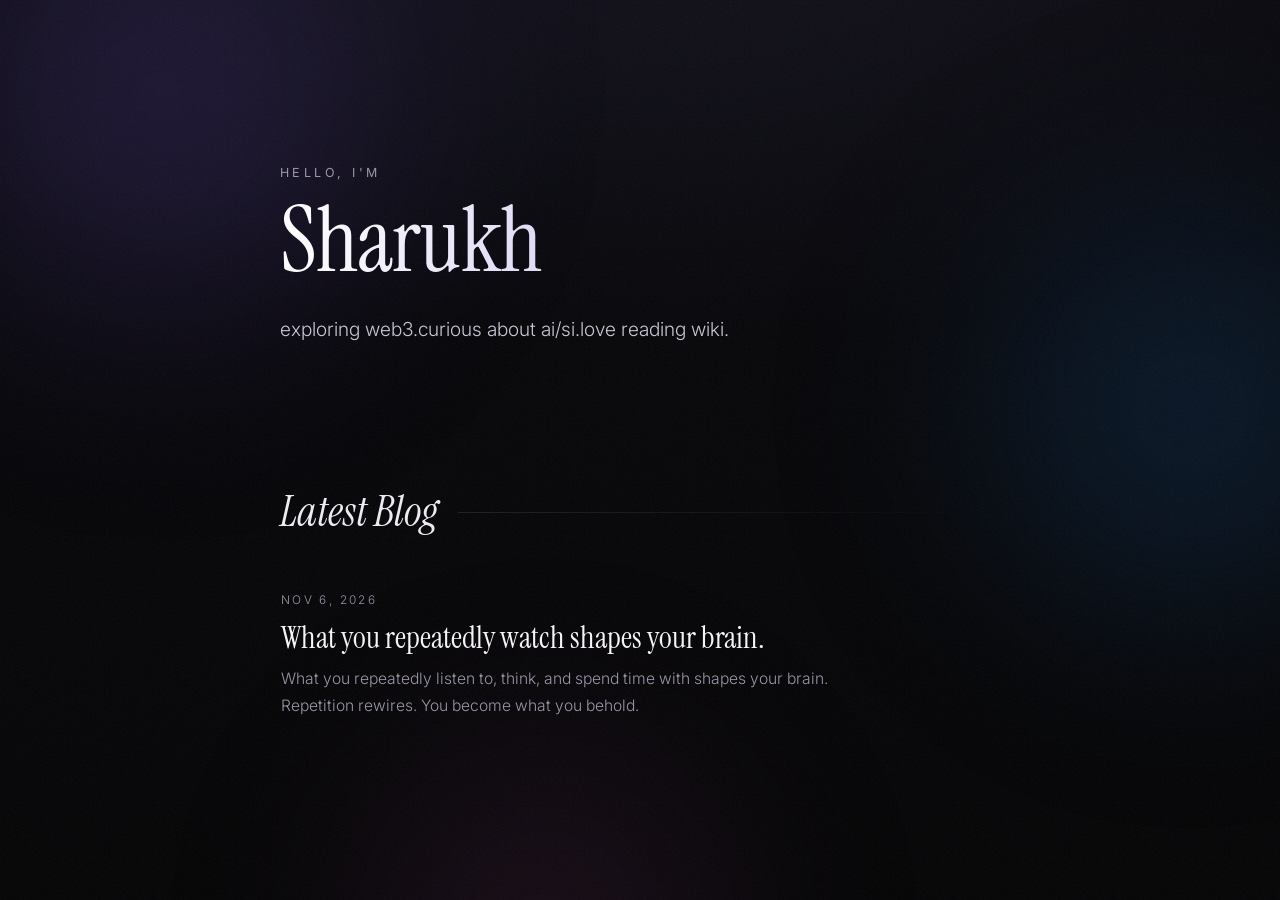
<file: index.html>
<!DOCTYPE html>
<html lang="en">
<head>
  <meta charset="UTF-8">
  <meta name="viewport" content="width=device-width, initial-scale=1">
  <title>Sharukh — Writing</title>
  <meta name="description" content="exploring web3.curious about ai/si.love reading wiki.">
  <meta name="theme-color" content="#050507">
  <link rel="preconnect" href="https://fonts.googleapis.com">
  <link rel="preconnect" href="https://fonts.gstatic.com" crossorigin>
  <link href="https://fonts.googleapis.com/css2?family=Instrument+Serif:ital@0;1&family=Inter:wght@300;400;500&display=swap" rel="stylesheet">
  <link rel="icon" href="favicon.svg" type="image/svg+xml">
  <link rel="stylesheet" href="style.css">
  <script>
    /* enables animations; shows the arrival veil after an in-site link click */
    (function(d){var c=d.documentElement;c.classList.add('js');
      try{if(sessionStorage.getItem('veil')){c.classList.add('arriving');sessionStorage.removeItem('veil');}}catch(e){}
      setTimeout(function(){if(!window.__site){c.classList.remove('js','arriving');}},2500);})(document);
  </script>
</head>
<body>
  <!-- Animated background (aurora glow + grain). No need to edit. -->
  <div class="bg" aria-hidden="true">
    <span class="orb orb-1"></span>
    <span class="orb orb-2"></span>
    <span class="orb orb-3"></span>
    <span class="grain"></span>
  </div>
  <!-- Page transition overlay used when a link is clicked -->
  <div class="veil" aria-hidden="true"></div>

  <main class="wrap">

    <!-- =========================================================
         ABOUT ME — EDIT THIS SECTION
         Change the name, the small label, and the paragraph below.
         ========================================================= -->
    <section class="about">
      <p class="eyebrow reveal">Hello, I'm</p>
      <h1 class="name reveal">Sharukh</h1>
      <p class="intro reveal">exploring web3.curious about ai/si.love reading wiki.</p>
    </section>
    <!-- ===================== END ABOUT ME ===================== -->

    <section class="latest" aria-labelledby="latest-title">
      <h2 id="latest-title" class="section-title reveal">Latest Blog</h2>

      <!-- Posts are loaded from posts.json by main.js.
           The list below is a fallback shown if JavaScript is off. -->
      <ol class="posts" id="posts">
        <li class="post reveal">
          <a class="post-link" href="posts/what-you-repeatedly-watch-shapes-your-brain.html">
            <time class="post-date" datetime="2026-11-06">Nov 6, 2026</time>
            <h3 class="post-title">What you repeatedly watch shapes your brain.</h3>
            <p class="post-excerpt">What you repeatedly listen to, think, and spend time with shapes your brain. Repetition rewires. You become what you behold.</p>
            <span class="post-arrow" aria-hidden="true">→</span>
          </a>
        </li>
      </ol>
    </section>

  </main>

  <script src="main.js"></script>
</body>
</html>
</file>
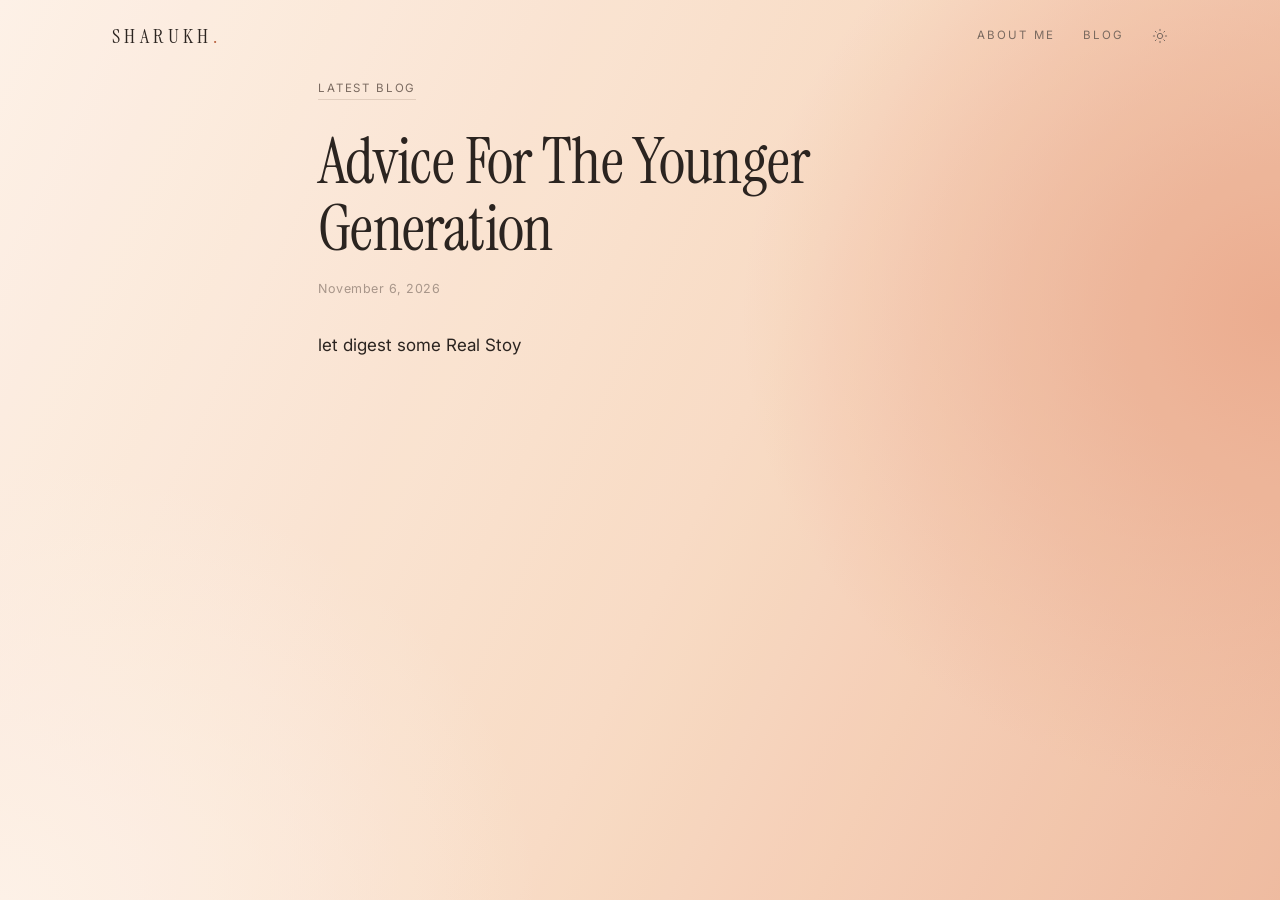
<file: posts/advice-for-the-younger-generation.html>
<!DOCTYPE html>
<html lang="en">
<head>
<meta charset="UTF-8" />
<meta name="viewport" content="width=device-width, initial-scale=1" />
<title>Advice For The Younger Generation · Sharukh</title>
<meta name="description" content="let digest some Real Stoy" />
<link rel="preconnect" href="https://fonts.googleapis.com" />
<link rel="preconnect" href="https://fonts.gstatic.com" crossorigin />
<link href="https://fonts.googleapis.com/css2?family=Instrument+Serif:ital@0;1&family=Inter:wght@300;400;500&display=swap" rel="stylesheet" />
<script>
  (function(){try{var t=localStorage.getItem('theme');if(!t){t=matchMedia('(prefers-color-scheme: dark)').matches?'dark':'light'}document.documentElement.setAttribute('data-theme',t)}catch(e){document.documentElement.setAttribute('data-theme','light')}})();
</script>
<style>
:root{
  --accent:#b8603e;
  --wash-1:#fdf1e6;
  --wash-2:#f8d9c0;
  --wash-3:#e9a585;
  --bg:#fcf5ee;
  --text:#2b2420;
  --muted:#7a6a60;
  --faint:#a8968a;
  --line:rgba(80,50,30,.14);
  --header:rgba(252,243,234,.72);
  --menu-bg:#fcf1e6;
  --serif:'Instrument Serif',Georgia,'Times New Roman',serif;
  --sans:'Inter',system-ui,-apple-system,'Segoe UI',Roboto,sans-serif;
  --col:700px;
}
[data-theme="dark"]{
  --accent:#e59a75;
  --wash-1:#17110e;
  --wash-2:#2a1a12;
  --wash-3:#4a2a1c;
  --bg:#15100d;
  --text:#f1e6dc;
  --muted:#b29e90;
  --faint:#7e6c60;
  --line:rgba(255,220,195,.11);
  --header:rgba(22,16,13,.7);
  --menu-bg:#18110d;
}
*,*::before,*::after{box-sizing:border-box}
html{scroll-behavior:smooth;-webkit-text-size-adjust:100%}
body{margin:0;background:var(--bg);color:var(--text);font-family:var(--sans);font-weight:400;font-size:16px;line-height:1.7;-webkit-font-smoothing:antialiased;transition:background-color .4s,color .4s}
body::before{content:"";position:fixed;inset:0;z-index:-1;pointer-events:none;
  background:
    radial-gradient(70% 90% at 100% 35%,var(--wash-3) 0%,transparent 60%),
    radial-gradient(60% 70% at 0% 100%,var(--wash-1) 0%,transparent 70%),
    linear-gradient(115deg,var(--wash-1) 0%,var(--wash-2) 55%,var(--wash-3) 120%);
  opacity:.9;transition:opacity .4s}
a{color:inherit;text-decoration:none}
::selection{background:var(--accent);color:#fff}
:focus-visible{outline:1.5px solid var(--accent);outline-offset:4px;border-radius:2px}
.wrap{max-width:var(--col);margin:0 auto;padding:0 28px}
header{position:sticky;top:0;z-index:20;transition:background-color .35s,border-color .35s,backdrop-filter .35s;border-bottom:1px solid transparent}
header.scrolled{background:var(--header);backdrop-filter:blur(14px) saturate(140%);-webkit-backdrop-filter:blur(14px) saturate(140%);border-bottom-color:var(--line)}
.bar{max-width:1120px;margin:0 auto;padding:0 32px;display:flex;align-items:center;justify-content:space-between;height:72px}
.brand{font-family:var(--serif);font-size:20px;letter-spacing:.22em;text-transform:uppercase;line-height:1}
.brand span{color:var(--accent)}
.nav-right{display:flex;align-items:center;gap:28px}
#menu{display:flex;gap:28px}
#menu a{font-size:11.5px;letter-spacing:.18em;text-transform:uppercase;color:var(--muted);position:relative;padding:4px 0;transition:color .25s}
#menu a::after{content:"";position:absolute;left:0;right:0;bottom:-2px;height:1px;background:var(--accent);transform:scaleX(0);transform-origin:left;transition:transform .35s ease}
#menu a:hover{color:var(--text)}
#menu a:hover::after{transform:scaleX(1)}
.icon-btn{background:none;border:0;padding:6px;margin:-6px;color:var(--muted);cursor:pointer;display:grid;place-items:center;transition:color .2s}
.icon-btn:hover{color:var(--text)}
.icon-btn svg{width:16px;height:16px}
[data-theme="dark"] .sun,[data-theme="light"] .moon{display:none}
#menuBtn{display:none}
article{padding:72px 0 96px}
h1{font-family:var(--serif);font-weight:400;letter-spacing:-.01em;font-size:clamp(40px,6vw,64px);line-height:1.05;margin:0}
time{display:block;margin-top:16px;font-size:12.5px;letter-spacing:.04em;color:var(--faint)}
.back{display:inline-block;margin:0 0 28px;font-size:11.5px;letter-spacing:.16em;text-transform:uppercase;color:var(--muted);border-bottom:1px solid var(--line);transition:color .2s,border-color .2s}
.back:hover{color:var(--accent);border-color:var(--accent)}
.body{margin-top:32px}
.body p{margin:0 0 18px;font-size:17px;line-height:1.75}
.rise{opacity:0;transform:translateY(26px);transition:opacity 1s cubic-bezier(.2,.65,.25,1),transform 1s cubic-bezier(.2,.65,.25,1);transition-delay:var(--d,0ms)}
.rise.in{opacity:1;transform:none}
@media (max-width:760px){
  .bar{padding:0 22px;height:64px}
  #menuBtn{display:grid}
  #menu{position:absolute;top:64px;left:0;right:0;flex-direction:column;gap:0;padding:8px 22px 18px;background:var(--menu-bg);box-shadow:0 18px 30px -20px rgba(60,30,10,.35);border-bottom:1px solid var(--line);
    opacity:0;transform:translateY(-8px);pointer-events:none;visibility:hidden;transition:opacity .3s,transform .3s,visibility .3s}
  #menu.open{opacity:1;transform:none;pointer-events:auto;visibility:visible}
  #menu a{padding:14px 0;font-size:12px;border-bottom:1px solid var(--line)}
  #menu a:last-child{border-bottom:0}
  #menu a::after{display:none}
  header.menu-open{background:var(--menu-bg);backdrop-filter:none;-webkit-backdrop-filter:none}
}
@media (max-width:640px){
  .wrap{padding:0 22px}
  article{padding:56px 0 72px}
}
@media (prefers-reduced-motion:reduce){
  html{scroll-behavior:auto}
  .rise{opacity:1;transform:none;transition:none}
  *{transition-duration:.01ms!important}
}
</style>
</head>
<body>
<header id="header">
  <div class="bar">
    <a href="../index.html#top" class="brand" aria-label="Sharukh, back to home">Sharukh<span>.</span></a>
    <div class="nav-right">
      <nav id="menu" aria-label="Primary">
        <a href="../index.html#top">About Me</a>
        <a href="../index.html#articles">Blog</a>
      </nav>
      <button class="icon-btn" id="theme" type="button" aria-label="Switch to dark mode">
        <svg class="sun" viewBox="0 0 24 24" fill="none" stroke="currentColor" stroke-width="1.5" stroke-linecap="round" aria-hidden="true"><circle cx="12" cy="12" r="4"/><path d="M12 2v2M12 20v2M4.9 4.9l1.4 1.4M17.7 17.7l1.4 1.4M2 12h2M20 12h2M4.9 19.1l1.4-1.4M17.7 6.3l1.4-1.4"/></svg>
        <svg class="moon" viewBox="0 0 24 24" fill="none" stroke="currentColor" stroke-width="1.5" stroke-linecap="round" aria-hidden="true"><path d="M21 12.8A9 9 0 1 1 11.2 3a7 7 0 0 0 9.8 9.8z"/></svg>
      </button>
      <button class="icon-btn" id="menuBtn" type="button" aria-label="Open menu" aria-expanded="false" aria-controls="menu">
        <svg viewBox="0 0 24 24" fill="none" stroke="currentColor" stroke-width="1.5" stroke-linecap="round" aria-hidden="true"><path d="M4 8h16M4 16h16"/></svg>
      </button>
    </div>
  </div>
</header>
<main>
  <article class="wrap">
    <a class="back rise" href="../index.html#articles">Latest Blog</a>
    <h1 class="rise" style="--d:80ms">Advice For The Younger Generation</h1>
    <time class="rise" style="--d:140ms" datetime="2026-11-06">November 6, 2026</time>
    <!-- EDIT: add more <p> paragraphs here for the rest of the article -->
    <div class="body rise" style="--d:200ms">
      <p>let digest some Real Stoy</p>
    </div>
  </article>
</main>
<script>
(function(){
  var root=document.documentElement;
  var reduce=matchMedia('(prefers-reduced-motion: reduce)').matches;
  function save(k,v){try{localStorage.setItem(k,v)}catch(e){}}
  var themeBtn=document.getElementById('theme');
  function label(){themeBtn.setAttribute('aria-label',root.getAttribute('data-theme')==='dark'?'Switch to light mode':'Switch to dark mode');}
  label();
  themeBtn.addEventListener('click',function(){var n=root.getAttribute('data-theme')==='dark'?'light':'dark';root.setAttribute('data-theme',n);save('theme',n);label();});
  var header=document.getElementById('header'),menu=document.getElementById('menu'),menuBtn=document.getElementById('menuBtn');
  function setMenu(open){menu.classList.toggle('open',open);header.classList.toggle('menu-open',open);menuBtn.setAttribute('aria-expanded',String(open));menuBtn.setAttribute('aria-label',open?'Close menu':'Open menu');}
  menuBtn.addEventListener('click',function(){setMenu(!menu.classList.contains('open'));});
  menu.addEventListener('click',function(e){if(e.target.closest('a'))setMenu(false);});
  document.addEventListener('keydown',function(e){if(e.key==='Escape')setMenu(false);});
  var ticking=false;
  function onScroll(){header.classList.toggle('scrolled',scrollY>12);ticking=false;}
  addEventListener('scroll',function(){if(!ticking){ticking=true;requestAnimationFrame(onScroll);}},{passive:true});
  onScroll();
  var nodes=document.querySelectorAll('.rise');
  if(reduce||!('IntersectionObserver' in window)){nodes.forEach(function(el){el.classList.add('in');});return;}
  var io=new IntersectionObserver(function(es){es.forEach(function(x){if(x.isIntersecting){x.target.classList.add('in');io.unobserve(x.target);}});},{threshold:.12});
  nodes.forEach(function(el){io.observe(el);});
})();
</script>
</body>
</html>
</file>
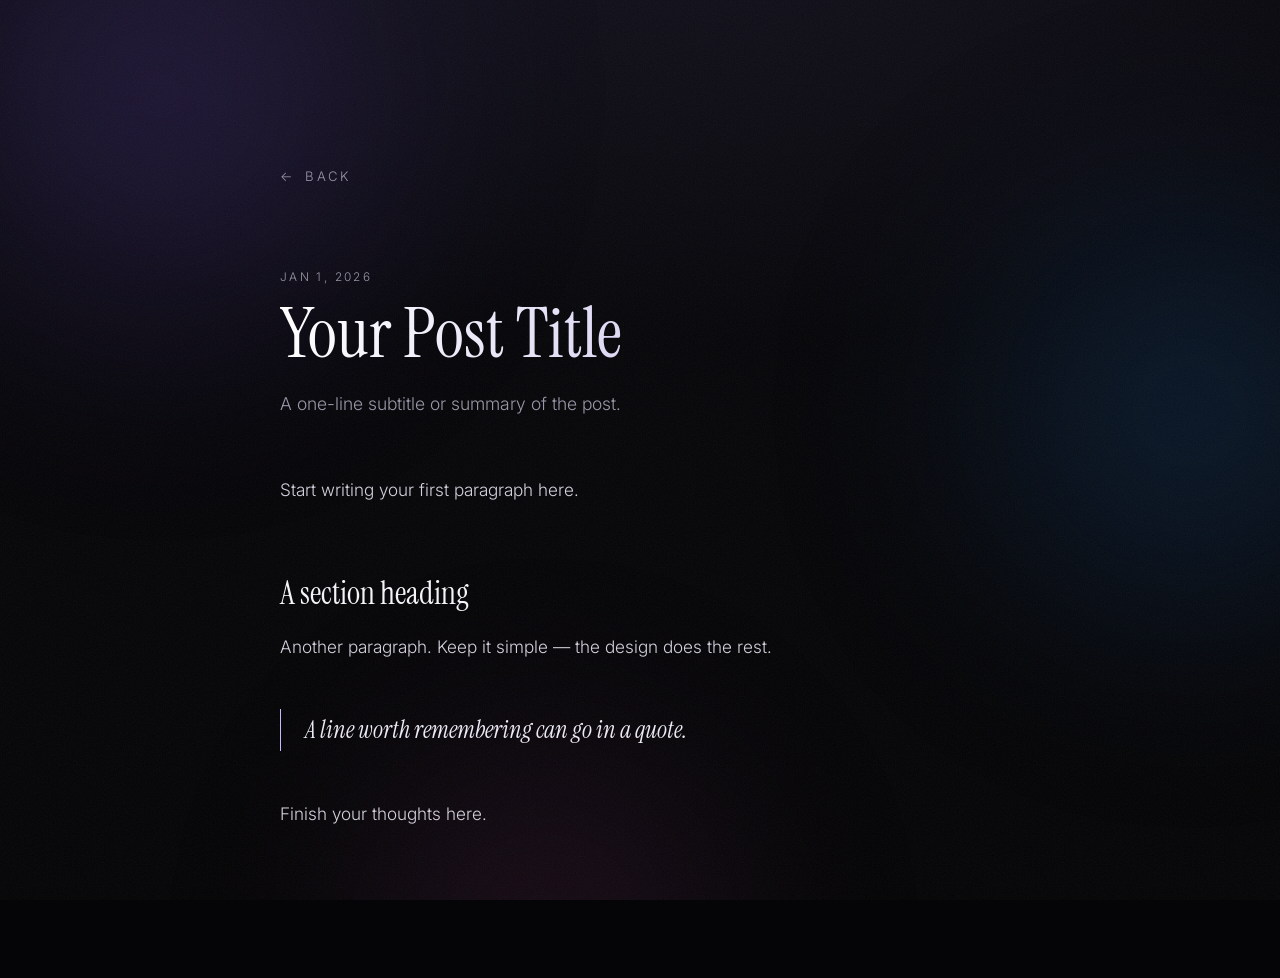
<file: posts/post-template.html>
<!DOCTYPE html>
<html lang="en">
<head>
  <meta charset="UTF-8">
  <meta name="viewport" content="width=device-width, initial-scale=1">
  <!-- EDIT: post title shown in the browser tab -->
  <title>Your Post Title — Sharukh</title>
  <meta name="description" content="A one-line subtitle or summary of the post.">
  <meta name="theme-color" content="#050507">
  <link rel="preconnect" href="https://fonts.googleapis.com">
  <link rel="preconnect" href="https://fonts.gstatic.com" crossorigin>
  <link href="https://fonts.googleapis.com/css2?family=Instrument+Serif:ital@0;1&family=Inter:wght@300;400;500&display=swap" rel="stylesheet">
  <link rel="icon" href="../favicon.svg" type="image/svg+xml">
  <link rel="stylesheet" href="../style.css">
  <script>
    /* enables animations; shows the arrival veil after an in-site link click */
    (function(d){var c=d.documentElement;c.classList.add('js');
      try{if(sessionStorage.getItem('veil')){c.classList.add('arriving');sessionStorage.removeItem('veil');}}catch(e){}
      setTimeout(function(){if(!window.__site){c.classList.remove('js','arriving');}},2500);})(document);
  </script>
</head>
<body>
  <div class="bg" aria-hidden="true">
    <span class="orb orb-1"></span><span class="orb orb-2"></span><span class="orb orb-3"></span><span class="grain"></span>
  </div>
  <div class="veil" aria-hidden="true"></div>

  <main class="wrap">
    <a class="back reveal" href="../index.html"><span aria-hidden="true">←</span> Back</a>

    <article>
      <header>
        <!-- EDIT: date (datetime="YYYY-MM-DD"), title and subtitle -->
        <time class="post-date reveal" datetime="2026-01-01">Jan 1, 2026</time>
        <h1 class="article-title reveal">Your Post Title</h1>
        <p class="article-sub reveal">A one-line subtitle or summary of the post.</p>
      </header>

      <!-- EDIT: your article goes here. Use <p>, <h2>, <blockquote>, <a>, <img>. -->
      <div class="article-body reveal">
        <p>Start writing your first paragraph here.</p>
        <h2>A section heading</h2>
        <p>Another paragraph. Keep it simple — the design does the rest.</p>
        <blockquote>A line worth remembering can go in a quote.</blockquote>
        <p>Finish your thoughts here.</p>
      </div>
    </article>
  </main>

  <script src="../main.js"></script>
</body>
</html>
</file>
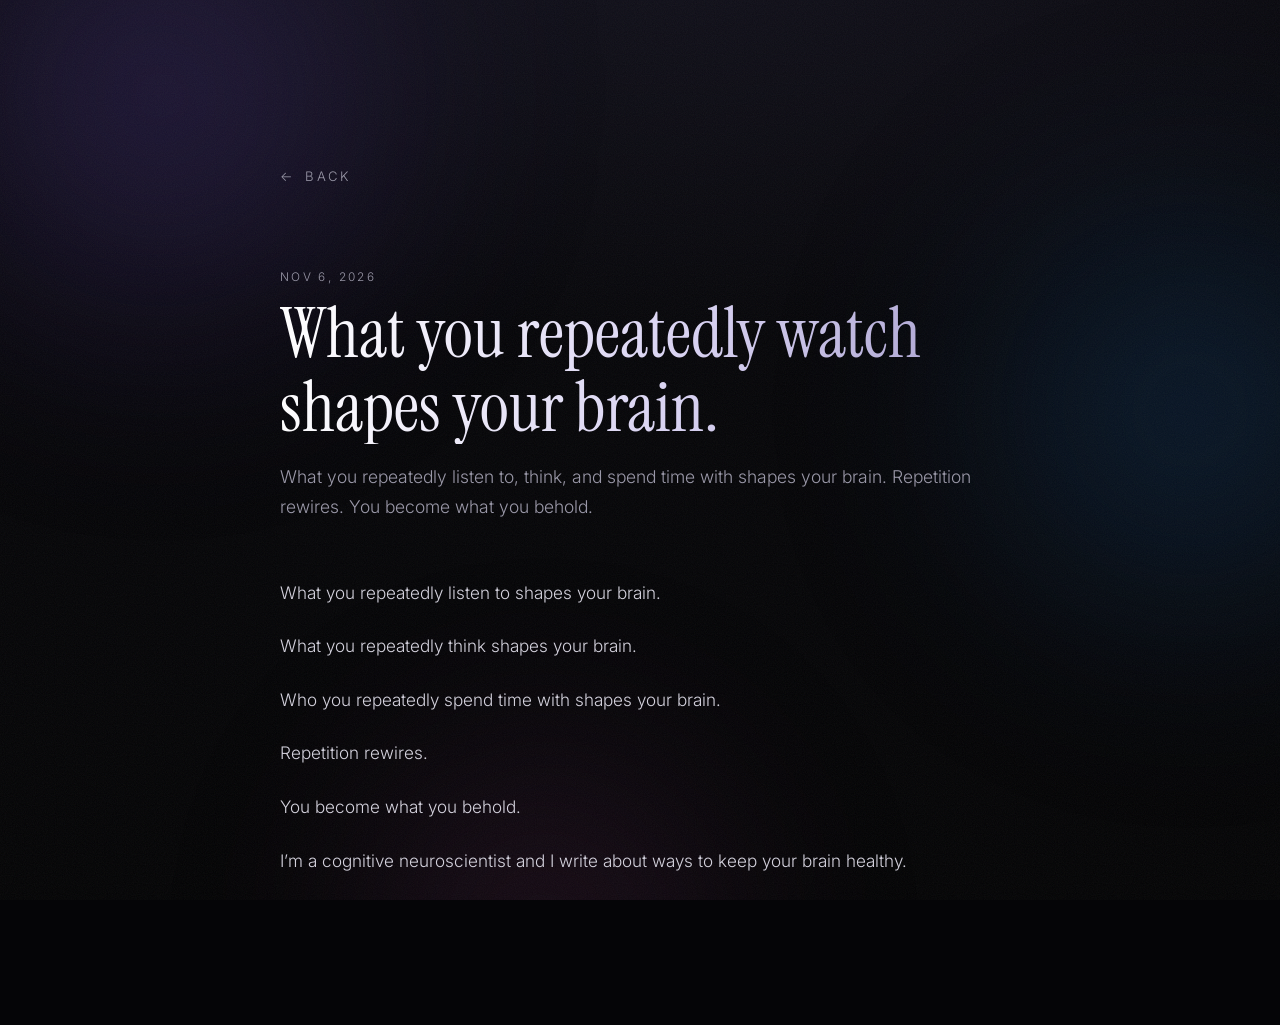
<file: posts/what-you-repeatedly-watch-shapes-your-brain.html>
<!DOCTYPE html>
<html lang="en">
<head>
  <meta charset="UTF-8">
  <meta name="viewport" content="width=device-width, initial-scale=1">
  <title>What you repeatedly watch shapes your brain. — Sharukh</title>
  <meta name="description" content="What you repeatedly listen to, think, and spend time with shapes your brain. Repetition rewires. You become what you behold.">
  <meta name="theme-color" content="#050507">
  <link rel="preconnect" href="https://fonts.googleapis.com">
  <link rel="preconnect" href="https://fonts.gstatic.com" crossorigin>
  <link href="https://fonts.googleapis.com/css2?family=Instrument+Serif:ital@0;1&family=Inter:wght@300;400;500&display=swap" rel="stylesheet">
  <link rel="icon" href="../favicon.svg" type="image/svg+xml">
  <link rel="stylesheet" href="../style.css">
  <script>
    /* enables animations; shows the arrival veil after an in-site link click */
    (function(d){var c=d.documentElement;c.classList.add('js');
      try{if(sessionStorage.getItem('veil')){c.classList.add('arriving');sessionStorage.removeItem('veil');}}catch(e){}
      setTimeout(function(){if(!window.__site){c.classList.remove('js','arriving');}},2500);})(document);
  </script>
</head>
<body>
  <div class="bg" aria-hidden="true">
    <span class="orb orb-1"></span><span class="orb orb-2"></span><span class="orb orb-3"></span><span class="grain"></span>
  </div>
  <div class="veil" aria-hidden="true"></div>

  <main class="wrap">
    <a class="back reveal" href="../index.html"><span aria-hidden="true">←</span> Back</a>

    <article>
      <header>
        <time class="post-date reveal" datetime="2026-11-06">Nov 6, 2026</time>
        <h1 class="article-title reveal">What you repeatedly watch shapes your brain.</h1>
        <p class="article-sub reveal">What you repeatedly listen to, think, and spend time with shapes your brain. Repetition rewires. You become what you behold.</p>
      </header>

      <div class="article-body reveal">
        <p>What you repeatedly listen to shapes your brain.</p>
        <p>What you repeatedly think shapes your brain.</p>
        <p>Who you repeatedly spend time with shapes your brain.</p>
        <p>Repetition rewires.</p>
        <p>You become what you behold.</p>
        <p>I’m a cognitive neuroscientist and I write about ways to keep your brain healthy.</p>
      </div>
    </article>
  </main>

  <script src="../main.js"></script>
</body>
</html>
</file>
<file: style.css>
/* ---------- Base ---------- */
:root {
  --bg: #050507;
  --text: #ecebf2;
  --muted: #9a98a8;
  --faint: rgba(255,255,255,0.08);
  --line: rgba(255,255,255,0.10);
  --accent: #c9b8ff;
  --serif: "Instrument Serif", "Playfair Display", Georgia, serif;
  --sans: "Inter", "Manrope", system-ui, -apple-system, Segoe UI, sans-serif;
  --ease: cubic-bezier(.22, 1, .36, 1);
}
*, *::before, *::after { box-sizing: border-box; }
html { -webkit-text-size-adjust: 100%; }
body {
  margin: 0;
  min-height: 100vh;
  background: var(--bg);
  color: var(--text);
  font-family: var(--sans);
  font-weight: 300;
  line-height: 1.7;
  -webkit-font-smoothing: antialiased;
  overflow-x: hidden;
}
::selection { background: rgba(201,184,255,.28); color: #fff; }
a { color: inherit; }

/* ---------- Background: slow aurora over near-black ---------- */
.bg {
  position: fixed; inset: 0; z-index: -1; overflow: hidden;
  background:
    radial-gradient(120% 80% at 50% -10%, #12111c 0%, transparent 60%),
    linear-gradient(180deg, #07070b 0%, #040405 100%);
}
.orb {
  position: absolute; border-radius: 50%;
  filter: blur(90px); opacity: .55; will-change: transform;
}
.orb-1 { width: 55vmax; height: 55vmax; left: -15vmax; top: -20vmax;
  background: radial-gradient(circle, #3b2a6b 0%, transparent 65%);
  animation: drift1 26s ease-in-out infinite alternate; }
.orb-2 { width: 50vmax; height: 50vmax; right: -18vmax; top: 10vh;
  background: radial-gradient(circle, #10335a 0%, transparent 65%);
  animation: drift2 32s ease-in-out infinite alternate; }
.orb-3 { width: 45vmax; height: 45vmax; left: 20vw; bottom: -25vmax;
  background: radial-gradient(circle, #4a1f45 0%, transparent 65%);
  opacity: .4; animation: drift3 38s ease-in-out infinite alternate; }
@keyframes drift1 { to { transform: translate(18vw, 14vh) scale(1.15); } }
@keyframes drift2 { to { transform: translate(-16vw, 20vh) scale(.9); } }
@keyframes drift3 { to { transform: translate(-12vw, -18vh) scale(1.2); } }
.grain {
  position: absolute; inset: -50%; opacity: .06; pointer-events: none;
  background-image: url("data:image/svg+xml,%3Csvg xmlns='http://www.w3.org/2000/svg' width='160' height='160'%3E%3Cfilter id='n'%3E%3CfeTurbulence type='fractalNoise' baseFrequency='.9' numOctaves='3' stitchTiles='stitch'/%3E%3C/filter%3E%3Crect width='100%25' height='100%25' filter='url(%23n)'/%3E%3C/svg%3E");
}

/* ---------- Layout ---------- */
.wrap {
  width: min(720px, 100% - 48px);
  margin: 0 auto;
  padding: clamp(96px, 18vh, 180px) 0 clamp(80px, 14vh, 140px);
}

/* ---------- About ---------- */
.eyebrow {
  margin: 0 0 14px;
  font-size: .78rem; letter-spacing: .28em; text-transform: uppercase;
  color: var(--muted); font-weight: 400;
}
.name {
  margin: 0 0 28px;
  font-family: var(--serif); font-weight: 400;
  font-size: clamp(3rem, 9vw, 5.6rem); line-height: .98; letter-spacing: -.01em;
  background: linear-gradient(100deg, #ffffff 0%, #d9d3f2 45%, #9f97c7 100%);
  -webkit-background-clip: text; background-clip: text; color: transparent;
}
.name em { font-style: italic; color: transparent; opacity: .8; }
.intro {
  margin: 0; max-width: 58ch;
  font-size: clamp(1.05rem, 2.2vw, 1.2rem); color: #c9c7d4;
}

/* ---------- Latest Blog ---------- */
.latest { margin-top: clamp(88px, 16vh, 150px); }
.section-title {
  display: flex; align-items: center; gap: 20px;
  margin: 0 0 28px;
  font-family: var(--serif); font-weight: 400; font-style: italic;
  font-size: clamp(2rem, 5vw, 2.6rem); line-height: 1.1;
}
.section-title::after {
  content: ""; flex: 1; height: 1px;
  background: linear-gradient(90deg, var(--line), transparent);
}
.posts { list-style: none; margin: 0; padding: 0; }
.post + .post { margin-top: 6px; }
.post-link {
  position: relative; display: block; text-decoration: none;
  padding: 26px 56px 26px 24px; margin: 0 -24px;
  border-radius: 18px; border: 1px solid transparent;
  transition: background .5s var(--ease), border-color .5s var(--ease), transform .5s var(--ease);
}
.post-link::before { /* soft glow that follows the cursor (set by JS) */
  content: ""; position: absolute; inset: 0; border-radius: inherit; pointer-events: none;
  background: radial-gradient(260px circle at var(--mx, 50%) var(--my, 50%), rgba(201,184,255,.10), transparent 70%);
  opacity: 0; transition: opacity .5s var(--ease);
}
.post-link:hover, .post-link:focus-visible {
  background: rgba(255,255,255,.025); border-color: var(--faint);
  transform: translateY(-2px); outline: none;
}
.post-link:hover::before, .post-link:focus-visible::before { opacity: 1; }
.post-date {
  display: block; font-size: .74rem; letter-spacing: .2em; text-transform: uppercase;
  color: var(--muted); margin-bottom: 8px;
}
.post-title {
  margin: 0 0 8px; font-family: var(--serif); font-weight: 400;
  font-size: clamp(1.5rem, 3.6vw, 1.95rem); line-height: 1.2; color: #f4f3f8;
}
.post-title { background: linear-gradient(currentColor, currentColor) 0 100% / 0 1px no-repeat;
  transition: background-size .6s var(--ease); display: inline; }
.post-link:hover .post-title { background-size: 100% 1px; }
.post-excerpt { margin: 10px 0 0; color: var(--muted); font-size: .98rem; max-width: 56ch; }
.post-arrow {
  position: absolute; right: 22px; top: 50%;
  font-size: 1.3rem; color: var(--accent);
  opacity: 0; transform: translate(-10px, -50%);
  transition: opacity .5s var(--ease), transform .5s var(--ease);
}
.post-link:hover .post-arrow, .post-link:focus-visible .post-arrow { opacity: 1; transform: translate(0, -50%); }
.post-link:active { transform: scale(.985); }
.empty { color: var(--muted); }

/* ---------- Reveal animation (blur + rise, staggered) ---------- */
.js .reveal {
  opacity: 0; filter: blur(12px); transform: translateY(22px);
  transition: opacity 1.1s var(--ease), filter 1.1s var(--ease), transform 1.1s var(--ease);
  transition-delay: var(--d, 0ms);
}
.js .reveal.in { opacity: 1; filter: blur(0); transform: none; }

/* ---------- Page transition veil ---------- */
.veil {
  position: fixed; inset: 0; z-index: 50; pointer-events: none;
  background: radial-gradient(circle at var(--vx, 50%) var(--vy, 50%), #0d0c14 0%, #050507 60%);
  clip-path: circle(0% at var(--vx, 50%) var(--vy, 50%));
  transition: clip-path .75s var(--ease);
}
.veil.cover { clip-path: circle(150% at var(--vx, 50%) var(--vy, 50%)); pointer-events: all; }
/* On arrival the page starts covered, then the veil fades away */
.arriving .veil { clip-path: circle(150% at 50% 50%); transition: none; }
.veil.lift { opacity: 0; transition: opacity .9s var(--ease); clip-path: circle(150% at 50% 50%); }
body.leaving .wrap { opacity: .3; filter: blur(6px); transform: scale(.985);
  transition: opacity .6s var(--ease), filter .6s var(--ease), transform .6s var(--ease); }

/* ---------- Post page ---------- */
.back {
  display: inline-flex; align-items: center; gap: 10px;
  font-size: .82rem; letter-spacing: .18em; text-transform: uppercase;
  color: var(--muted); text-decoration: none; margin-bottom: clamp(48px, 9vh, 80px);
  transition: color .4s var(--ease);
}
.back span { display: inline-block; transition: transform .5s var(--ease); }
.back:hover, .back:focus-visible { color: var(--text); }
.back:hover span { transform: translateX(-6px); }
.article-title {
  margin: 10px 0 18px; font-family: var(--serif); font-weight: 400;
  font-size: clamp(2.6rem, 7.5vw, 4.4rem); line-height: 1.04;
  background: linear-gradient(100deg, #fff 0%, #d9d3f2 55%, #a59dcc 100%);
  -webkit-background-clip: text; background-clip: text; color: transparent;
}
.article-sub { margin: 0; color: var(--muted); font-size: 1.1rem; }
.article-body { margin-top: 56px; font-size: 1.08rem; color: #d3d1dc; }
.article-body p { margin: 0 0 1.4em; }
.article-body h2 {
  font-family: var(--serif); font-weight: 400; font-size: 2rem; line-height: 1.2;
  margin: 2.2em 0 .6em; color: #f4f3f8;
}
.article-body blockquote {
  margin: 2em 0; padding: 4px 0 4px 24px; border-left: 1px solid var(--accent);
  font-family: var(--serif); font-style: italic; font-size: 1.5rem; line-height: 1.4; color: #eceaf5;
}
.article-body a { color: var(--accent); text-underline-offset: 3px; text-decoration-thickness: 1px; }
.article-body img { max-width: 100%; border-radius: 14px; }
.sample-note {
  display: inline-block; margin-bottom: 18px; padding: 4px 12px; border-radius: 999px;
  border: 1px solid var(--line); font-size: .72rem; letter-spacing: .18em; text-transform: uppercase; color: var(--muted);
}

/* ---------- Mobile ---------- */
@media (max-width: 560px) {
  .wrap { width: calc(100% - 40px); }
  .post-link { padding: 22px 20px; margin: 0 -20px; }
  .post-arrow { display: none; }
  .orb { filter: blur(70px); }
}

/* ---------- Reduced motion ---------- */
@media (prefers-reduced-motion: reduce) {
  .orb { animation: none; }
  .js .reveal { opacity: 1; filter: none; transform: none; transition: none; }
  .veil, .veil.cover, .veil.lift, body.leaving .wrap { transition: none !important; }
  .arriving .veil { clip-path: circle(0%); }
  .post-link, .post-arrow, .post-title, .back span { transition: none; }
}
.article-body code { font-size: .9em; padding: 2px 6px; border-radius: 6px; background: rgba(255,255,255,.06); }
</file>
